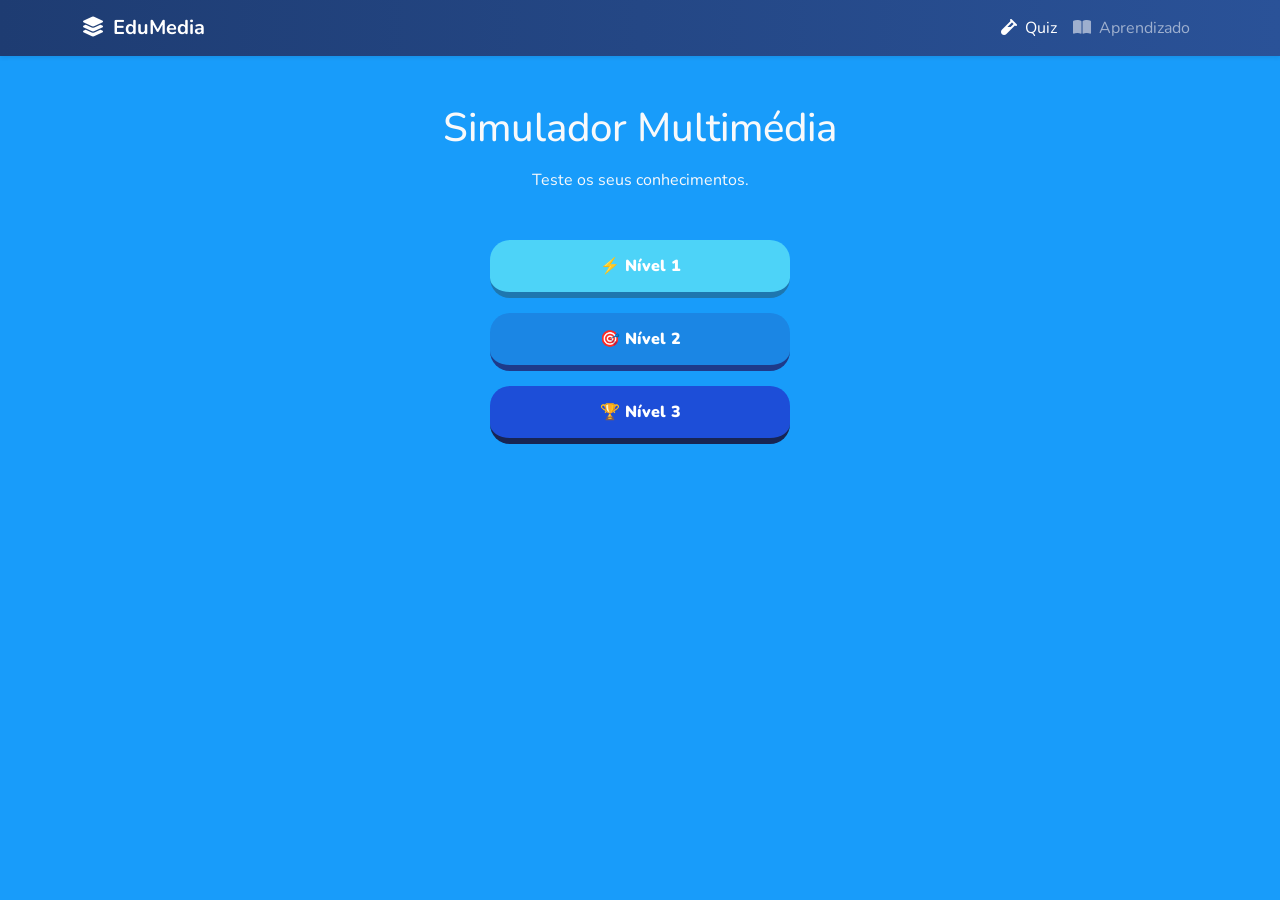
<file: teste.html>
<!DOCTYPE html>
<html lang="pt">
<head>
  <meta charset="UTF-8">
  <meta name="viewport" content="width=device-width, initial-scale=1.0">

  <title>EduMedia</title>

  <!-- Bootstrap -->
  <link href="https://cdn.jsdelivr.net/npm/bootstrap@5.3.0/dist/css/bootstrap.min.css" rel="stylesheet">

  <!-- Font -->
  <link href="https://fonts.googleapis.com/css2?family=Nunito:wght@700;800;900&display=swap" rel="stylesheet">

  <!-- Icons -->
  <link rel="stylesheet" href="https://cdnjs.cloudflare.com/ajax/libs/font-awesome/6.4.0/css/all.min.css">

  <style>body{
  font-family:'Nunito', sans-serif;
  background:#189cfa;
}

/* NAVBAR */
.navbar{
  background:linear-gradient(90deg,#1e3c72,#2a5298);
}

/* QUIZ BOX */
.quiz-box{
  background:#ffffff;
  padding:25px;
  border-radius:25px;
  max-width:700px;
  box-shadow:0 10px 30px rgba(0,0,0,0.1);
}

/* TOP BAR */
.top-bar{
  display:flex;
  flex-wrap:wrap;
  gap:10px;
  justify-content:space-between;
  align-items:center;
  font-weight:800;
}

.progress{
  height:12px;
  background:#e5e7eb;
  border-radius:999px;
  overflow:hidden;
}

.progress-bar{
  background:linear-gradient(90deg, #06b6d4, #1d4ed8);
  transition: width .4s cubic-bezier(.4,0,.2,1);
}

/* BOTÕES DUOLINGO */
.duo-btn{
  border:none;
  border-radius:20px;
  padding:14px;
  font-weight:900;
  color:#fff;
  cursor:pointer;
  transition:.15s;
}

.duo-btn:active{
  transform:translateY(4px);
}

/* CORES */
.blue-1{
  background:#4dd3f8;
  border-bottom:6px solid #1e77af;
}

.blue-2{
  background:#1b86e4;
  border-bottom:6px solid #1e3a8a;
}

.blue-3{
  background:#1d4ed8;
  border-bottom:6px solid #172554;
}

.pink{
    background-color: #f952ff;
    border-bottom: #dc13e0;
}

.yellow{
 background-color: #ff5ff2;
  border:none;
  border-bottom:6px solid #ca04ac;
  color:white;
  border-radius:16px;
  padding:16px;
  font-weight:800;
  text-align:left;
  cursor:pointer;
}

.yellow:active{
  transform:translateY(4px);
}
.yellow:hover{
     background-color: #e716d2;
  border:none;
  border-bottom:6px solid #930282;
  color:white;
  border-radius:16px;
  padding:16px;
  font-weight:800;
  text-align:left;
  cursor:pointer;
}

.orange{
 background-color: #ef8f29;
    border-bottom: #ca8a04;
}


/* COLUNA INICIAL */
.quiz-start{
  display:flex;
  flex-direction:column;
  gap:15px;
  max-width:300px;
  margin:auto;
}

/* GRID RESPOSTAS */
#options{
  display:grid;
  grid-template-columns:1fr 1fr;
  gap:15px;
  margin-top:20px;
}

@media(max-width:600px){
  #options{
    grid-template-columns:1fr;
  }
}

/* BOTÕES OPÇÃO */
.btn-option{
  background:#fff;
  border:2px solid #e5e7eb;
  border-bottom:6px solid #cbd5e1;
  border-radius:16px;
  padding:16px;
  font-weight:800;
  text-align:left;
  cursor:pointer;
}

.btn-option:active{
  transform:translateY(4px);
}

.edumedia{
  cursor:pointer;
}

/* CORRETO / ERRADO */
.correct{
  background:#03da15 !important;
  color:#fff !important;
  border-bottom:6px solid #15803d !important;
  animation:bounce .3s;
  cursor: not-allowed;
}

.wrong{
  background:#f31919 !important;
  color: #fff !important;
  border-bottom:6px solid #890101 !important;
  animation:shake .3s;
  cursor: not-allowed;
}

/* ANIMAÇÕES */
@keyframes bounce{
  50%{transform:translateY(-6px);}
}

@keyframes shake{
  25%{transform:translateX(-5px);}
  75%{transform:translateX(5px);}
}

.option-pop{
  animation:pop .25s;
}

@keyframes pop{
  50%{transform:scale(1.08);}
}

/* SWIPE */
/* .swipe-in{
  animation:in .25s;
}

.swipe-out{
  animation:out .25s forwards;
} */

@keyframes in{
  from{opacity:0; transform:translateX(40px);}
}

@keyframes out{
  to{opacity:0; transform:translateX(-40px);}
}

/* Animação ao carregar as perguntas */
.question-enter{
  animation:slideFade .35s ease;
}

@keyframes slideFade{
  from{
    opacity:0;
    transform:translateY(20px) scale(.98);
  }
  to{
    opacity:1;
    transform:translateY(0) scale(1);
  }
}

/* efeito pop ao clicar na resposta */
.option-pop{
  animation:pop .25s ease;
}

@keyframes pop{
  0%{transform:scale(1);}
  50%{transform:scale(1.08);}
  100%{transform:scale(1);}
}

/* DICA */
.hint-btn{
  background:#facc15;
  border:none;
  border-bottom:5px solid #ca8a04;
  border-radius:10px;
  padding:5px 10px;
  font-weight:900;
  cursor:pointer;
}

/* RESULTADO */
#scoreDisplay{
  font-weight:900;
}

/* =========================
   SWIPE TRANSITIONS
========================= */

.swipe-out{
  animation: swipeOut .3s forwards ease;
}

.swipe-in{
  animation: swipeIn .3s forwards ease;
}

@keyframes swipeOut{
  from{
    opacity:1;
    transform:translateX(0);
  }
  to{
    opacity:0;
    transform:translateX(-40px);
  }
}

@keyframes swipeIn{
  from{
    opacity:0;
    transform:translateX(40px);
  }
  to{
    opacity:1;
    transform:translateX(0);
  }
}

.quiz-header{
  display:flex;
  justify-content:flex-start;
  margin-bottom:10px;
}

.close-btn{
  background:#f1f5f9;
  border:none;
  width:40px;
  height:40px;
  border-radius:50%;
  font-size:18px;
  cursor:pointer;
  display:flex;
  align-items:center;
  justify-content:center;
  transition:.2s;
  border-bottom: 5px solid gray;
}

/* hover */
.close-btn:hover{
  background:#e2e8f0;
  transform:scale(1.1);
}

/* clique */
.close-btn:active{
  transform:scale(.95);
}
</style>
</head>

<body>

<!-- NAVBAR -->
<nav class="navbar navbar-expand navbar-dark shadow-sm sticky-top" style="background: linear-gradient(90deg, #1e3c72, #2a5298);">
    <div class="container">
      <span class="navbar-brand fw-bold edumedia" onclick="goHome()"><i class="fas fa-layer-group me-2"></i>EduMedia</span>
      <ul class="navbar-nav ms-auto">
        <li class="nav-item">
          <a class="nav-link active" id="btn-quiz" href="#" onclick="switchTab('quiz-tab')">
            <i class="fas fa-vial me-1"></i> Quiz
          </a>
        </li>
        <li class="nav-item">
          <a class="nav-link" id="btn-learn" href="#" onclick="switchTab('learn-tab')">
            <i class="fas fa-book-open me-1"></i> Aprendizado
          </a>
        </li>
      </ul>
    </div>
  </nav>

<div class="container py-5">

<!-- ================= QUIZ ================= -->
<section id="quiz-tab">

  <!-- INICIO -->
  <div id="setupContainer" class="text-center">
    <h1 class="mb-3 text-light">Simulador Multimédia</h1>
    <p class=" mb-5 text-light">Teste os seus conhecimentos.</p>

    <div class="quiz-start">
      <button class="duo-btn blue-1" onclick="startQuiz(5)">⚡ Nível 1</button>
      <button class="duo-btn blue-2" onclick="startQuiz(10)">🎯 Nível 2</button>
      <button class="duo-btn blue-3" onclick="startQuiz(15)">🏆 Nível 3</button>
    </div>
  </div>

  <!-- QUIZ -->
  <div id="quizContainer" class="quiz-box d-none mx-auto">
    <div class="quiz-header">
  <button class="close-btn" onclick="goHome()">
    <i class="fas fa-times"></i>
  </button>
</div>
    <div class="top-bar">
      <span id="questionCounter"></span>
      <div id="lives"></div>
      <div id="streak"></div>
      <div id="levelBox"></div>
      <button class="hint-btn mb-3" onclick="showHint()">💡</button>
    </div>

    <div class="progress">
      <div id="progressBar" class="progress-bar"></div>
    </div>

    <h3 id="questionText" class="text-center mt-4"></h3>

    <div id="options"></div>

    <div id="nextAction" class="d-none mt-4">
      <button class="duo-btn blue-2 w-100" onclick="nextQuestion()">Próxima →</button>
    </div>

  </div>

  <!-- RESULTADO -->
  <div id="resultContainer" class="d-none text-center mt-5">
    <h2>Resultado</h2>
    <div id="scoreDisplay" class="display-1"></div>
    <p id="scoreText"></p>
    <button class="duo-btn blue-1" onclick="location.reload()">Reiniciar</button>
  </div>

</section>

 <section id="learn-tab" class="d-none animate-fade">
      <div class="text-center mb-5">
        <h2 class="fw-bold display-6 text-light">Centro de Conhecimento</h2>
        <p class="text-light">Explore os conceitos fundamentais antes de realizar o teste.</p>
      </div>

      <div class="row g-4">
        <div class="col-lg-7">
          <div class="card h-100 shadow-sm border-0 rounded-4 p-3">
            <div class="card-body">
              <h4 class="card-title text-primary fw-bold mb-4"><i class="fas fa-file-alt me-2"></i> Resumo Teórico</h4>
              <div class="accordion" id="theoryAccordion">
                <div class="accordion-item border-0 border-bottom">
                  <h2 class="accordion-header">
                    <button class="accordion-button" type="button" data-bs-toggle="collapse" data-bs-target="#c1">
                      1. Natureza Temporal das Mídias
                    </button>
                  </h2>
                  <div id="c1" class="accordion-collapse collapse show">
                    <div class="accordion-body">
                      As mídias dividem-se em <strong>Estáticas</strong> (tempo não é crítico, ex: texto e imagem) e <strong>Dinâmicas</strong> (dependem do tempo para fazer sentido, ex: áudio e vídeo).
                    </div>
                  </div>
                </div>
                <div class="accordion-item border-0 border-bottom">
                  <h2 class="accordion-header">
                    <button class="accordion-button collapsed" type="button" data-bs-toggle="collapse" data-bs-target="#c2">
                      2. Origem dos Dados (Capturadas vs Sintetizadas)
                    </button>
                  </h2>
                  <div id="c2" class="accordion-collapse collapse">
                    <div class="accordion-body">
                      <strong>Capturadas:</strong> Obtidas de sensores do mundo real (câmaras/microfones).<br>
                      <strong>Sintetizadas:</strong> Geradas algoritmicamente por computador (gráficos 3D, síntese de voz).
                    </div>
                  </div>
                </div>
              </div>
            </div>
          </div>
        </div>

        <div class="col-lg-5">
          <div class="card h-100 shadow-sm border-0 rounded-4 bg-light text-white p-3">
            <div class="card-body text-center">
              <h4 class="card-title text-warning mb-4"><i class="fas fa-play-circle me-2"></i> Aula em Vídeo</h4>
              <div class="ratio ratio-16x9 shadow rounded overflow-hidden">
   <iframe width="866" height="487" src="https://www.youtube.com/embed/YhEzvF-zBwc" title="Apresentação - Sistemas Multimídia" frameborder="0" allow="accelerometer; autoplay; clipboard-write; encrypted-media; gyroscope; picture-in-picture; web-share" referrerpolicy="strict-origin-when-cross-origin" allowfullscreen></iframe>
</div>
              <p class="mt-3 small opacity-75">Tópico: Digitalização, Amostragem e Quantização de Sinais.</p>
            </div>
          </div>
        </div>
      </div>
      <br><br>
      <div class="card-body">
  <h5 class="card-title text-light"><i class="fas fa-book me-2"></i> Manual: Tipos de Média</h5>
  <p class="card-text text-light">Documento detalhado sobre a taxonomia das mídias e sinais.</p>
  <a href="manuais/manual_multimedia.pdf" target="_blank" class="btn btn-primary w-100">
    <i class="fas fa-file-pdf me-2"></i>Abrir Manual PDF
  </a>
</div>
    </section>

</div>

<!-- SONS -->
<!-- <audio id="correctSound" src="https://assets.mixkit.co/active_storage/sfx/2000/2000-preview.mp3"></audio> -->
<!-- <audio id="correctSound2" src="https://assets.mixkit.co/active_storage/sfx/2018/2018-preview.mp3"></audio> -->
<!-- <audio id="wrongSound" src="https://assets.mixkit.co/active_storage/sfx/2003/2003-preview.mp3"></audio> -->
<audio id="correctSound" src="duolingo-correct.mp3"></audio>
<audio id="wrongSound" src="duolingo-wrong-sound-effect.mp3"></audio>

<script src="script.js"></script>
</body>
</html>
</file>
